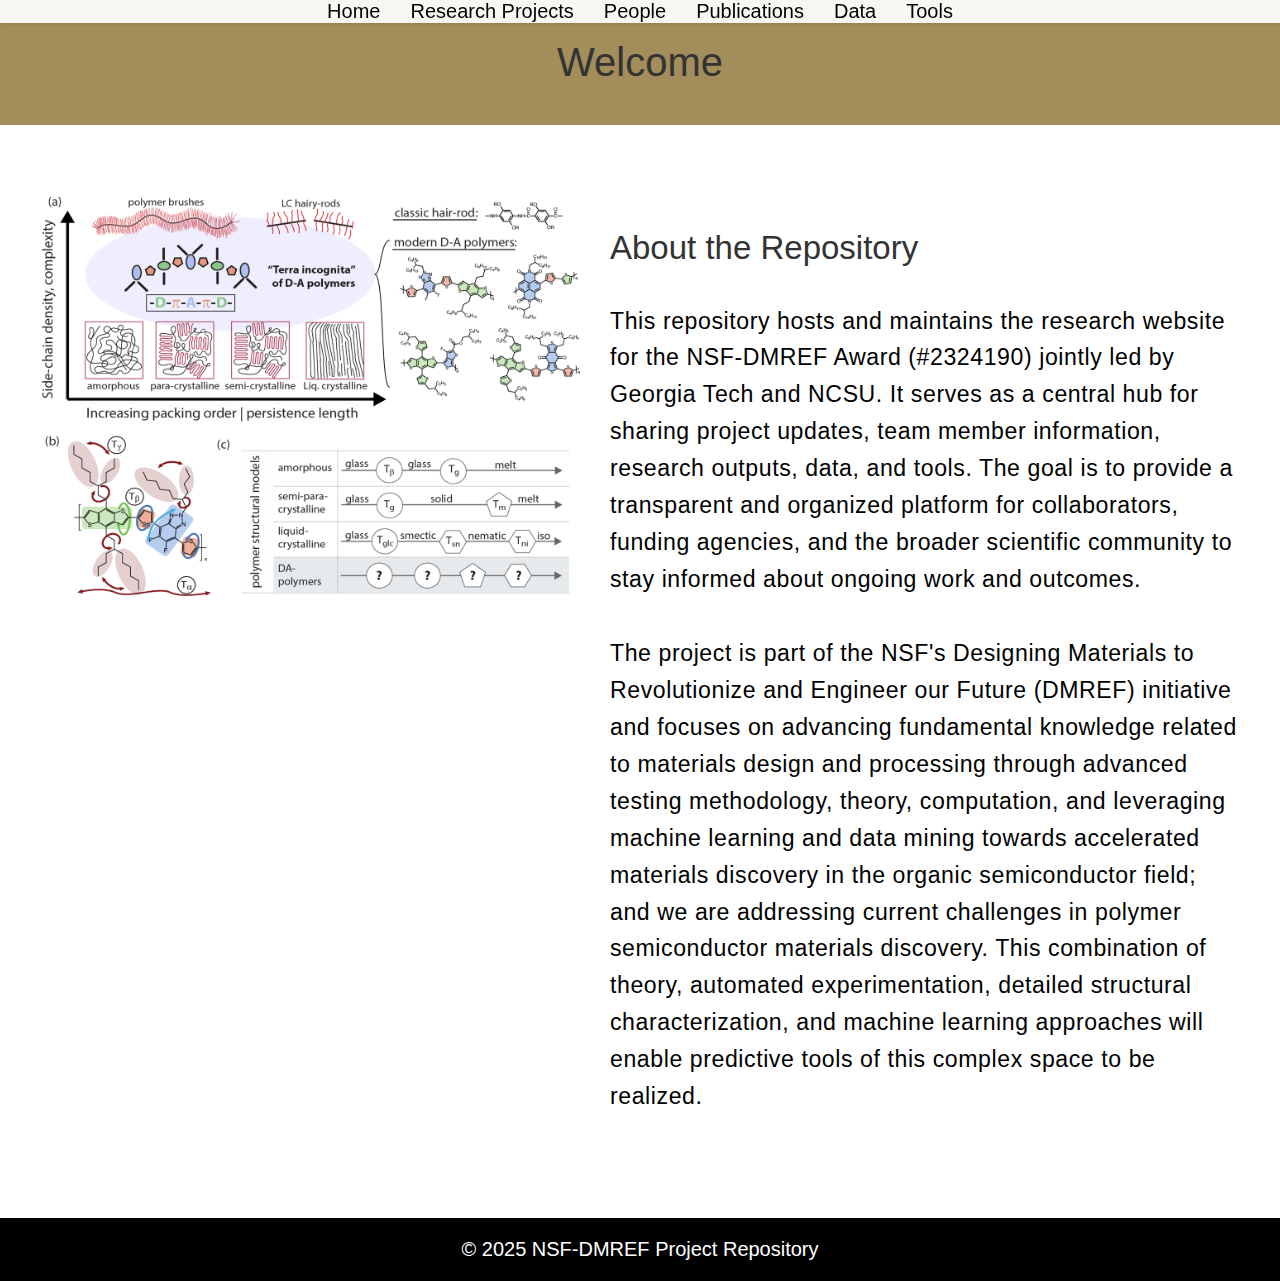
<file: index.html>
<!DOCTYPE html>
<html lang="en">
<head>
  <meta charset="UTF-8">
  <title>GT-NCSU-DMREF Repository</title>
  <link rel="stylesheet" href="style.css">
</head>
<body>
  <div class="index_banner">
    <nav>
      <ul>
        <li><a href="index.html">Home</a></li>
        <li><a href="projects.html">Research Projects</a></li>
        <li><a href="people.html">People</a></li>
        <li><a href="publications.html">Publications</a></li>
        <li><a href="data.html">Data</a></li>
        <li><a href="tools.html">Tools</a></li>
      </ul>
    </nav>
  </div>

  <!-- Welcome Banner -->
  <div class="page-title">
    <h1>Welcome</h1>
  </div>

  <section class="content">
    <div class="home-row">
      <!-- Image on the left -->
      <img src="img/home_image.png" alt="Project Image">

      <!-- Text on the right -->
      <div class="text">
        <h2>About the Repository</h2>
        <p>
          This repository hosts and maintains the research website for the NSF-DMREF Award (#2324190) jointly led by Georgia Tech and NCSU. It serves as a central hub for sharing project updates, team member information, research outputs, data, and tools. The goal is to provide a transparent and organized platform for collaborators, funding agencies, and the broader scientific community to stay informed about ongoing work and outcomes.<br>
          <br>
          The project is part of the NSF's Designing Materials to Revolutionize and Engineer our Future (DMREF) initiative and focuses on advancing fundamental knowledge related to materials design and processing through advanced testing methodology, theory, computation, and leveraging machine learning and data mining towards accelerated materials discovery in the organic semiconductor field; and we are addressing current challenges in polymer semiconductor materials discovery. This combination of theory, automated experimentation, detailed structural characterization, and machine learning approaches will enable predictive tools of this complex space to be realized.
        </p>
      </div>
    </div>
  </section>

  <footer>
    &copy; 2025 NSF-DMREF Project Repository
  </footer>
</body>
</html>
</file>
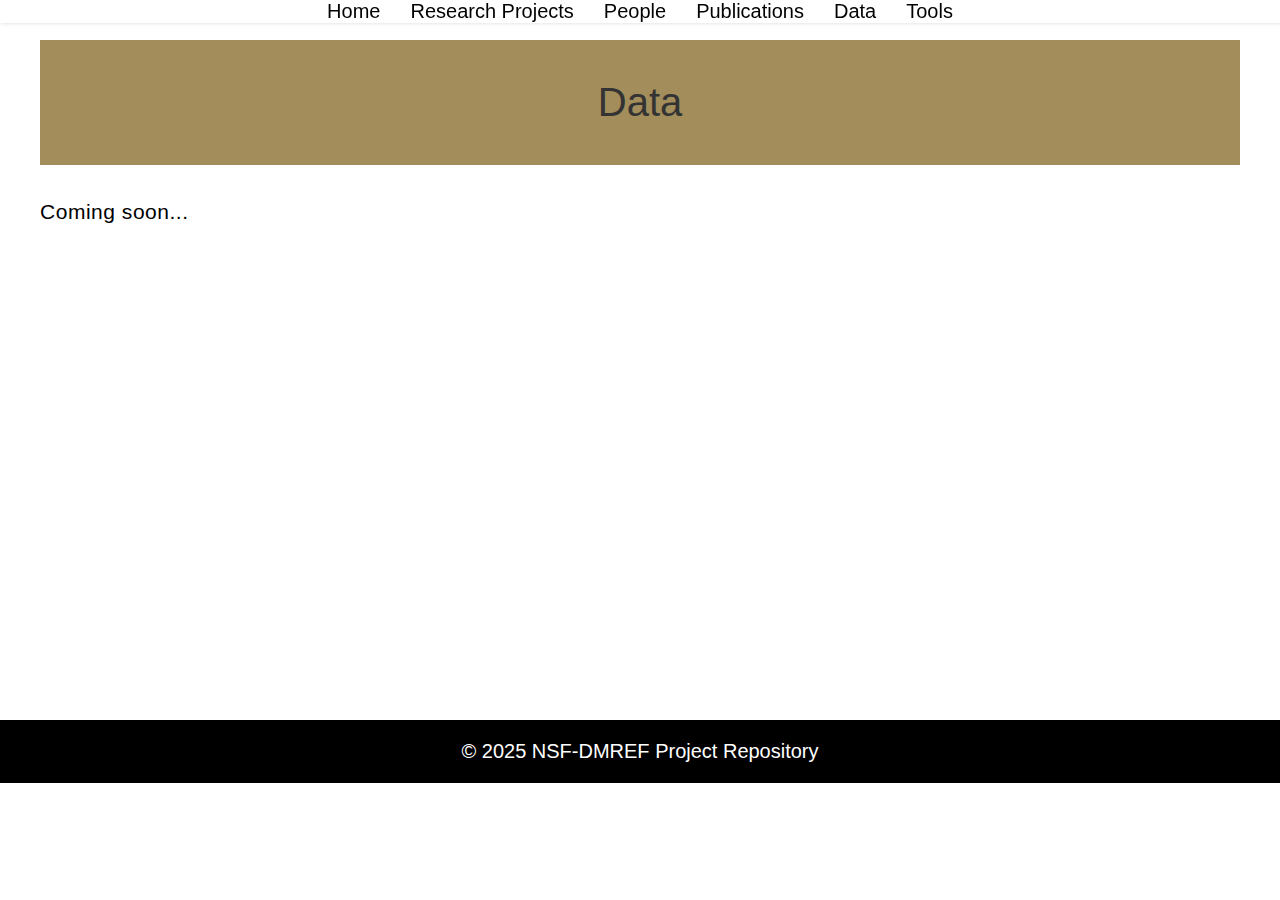
<file: data.html>
<!DOCTYPE html>
<html lang="en">
<head>
  <meta charset="UTF-8">
  <title>Data</title>
  <link rel="stylesheet" href="style.css">
</head>
<body>
  <div class="index_banner">
    <nav>
      <ul>
        <li><a href="index.html">Home</a></li>
        <li><a href="projects.html">Research Projects</a></li>
        <li><a href="people.html">People</a></li>
        <li><a href="publications.html">Publications</a></li>
        <li><a href="data.html">Data</a></li>
        <li><a href="tools.html">Tools</a></li>
      </ul>
    </nav>
  </div>

  <section class="content">
    <div class="page-title">
      <h1>Data</h1>
    </div>
    <p>Coming soon...</p>
  </section>

  <footer>
    &copy; 2025 NSF-DMREF Project Repository
  </footer>
</body>
</html>
</file>
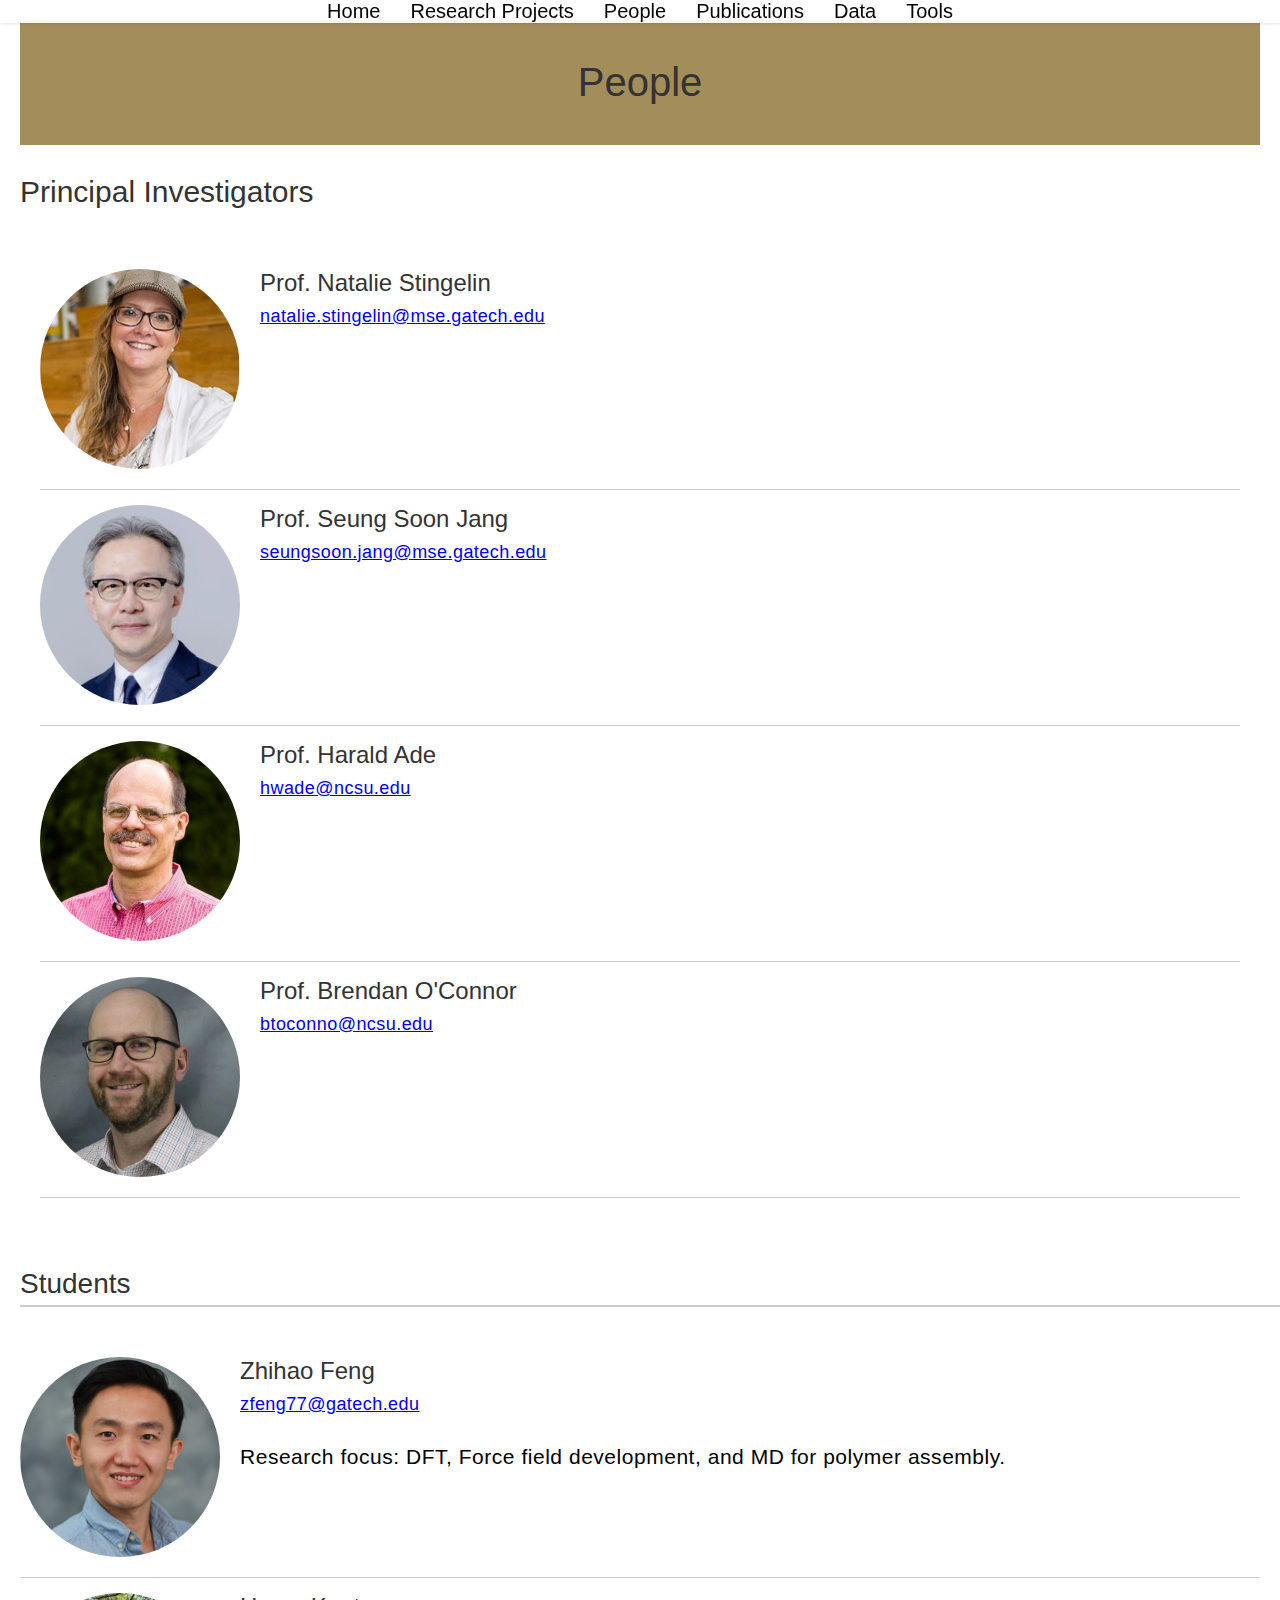
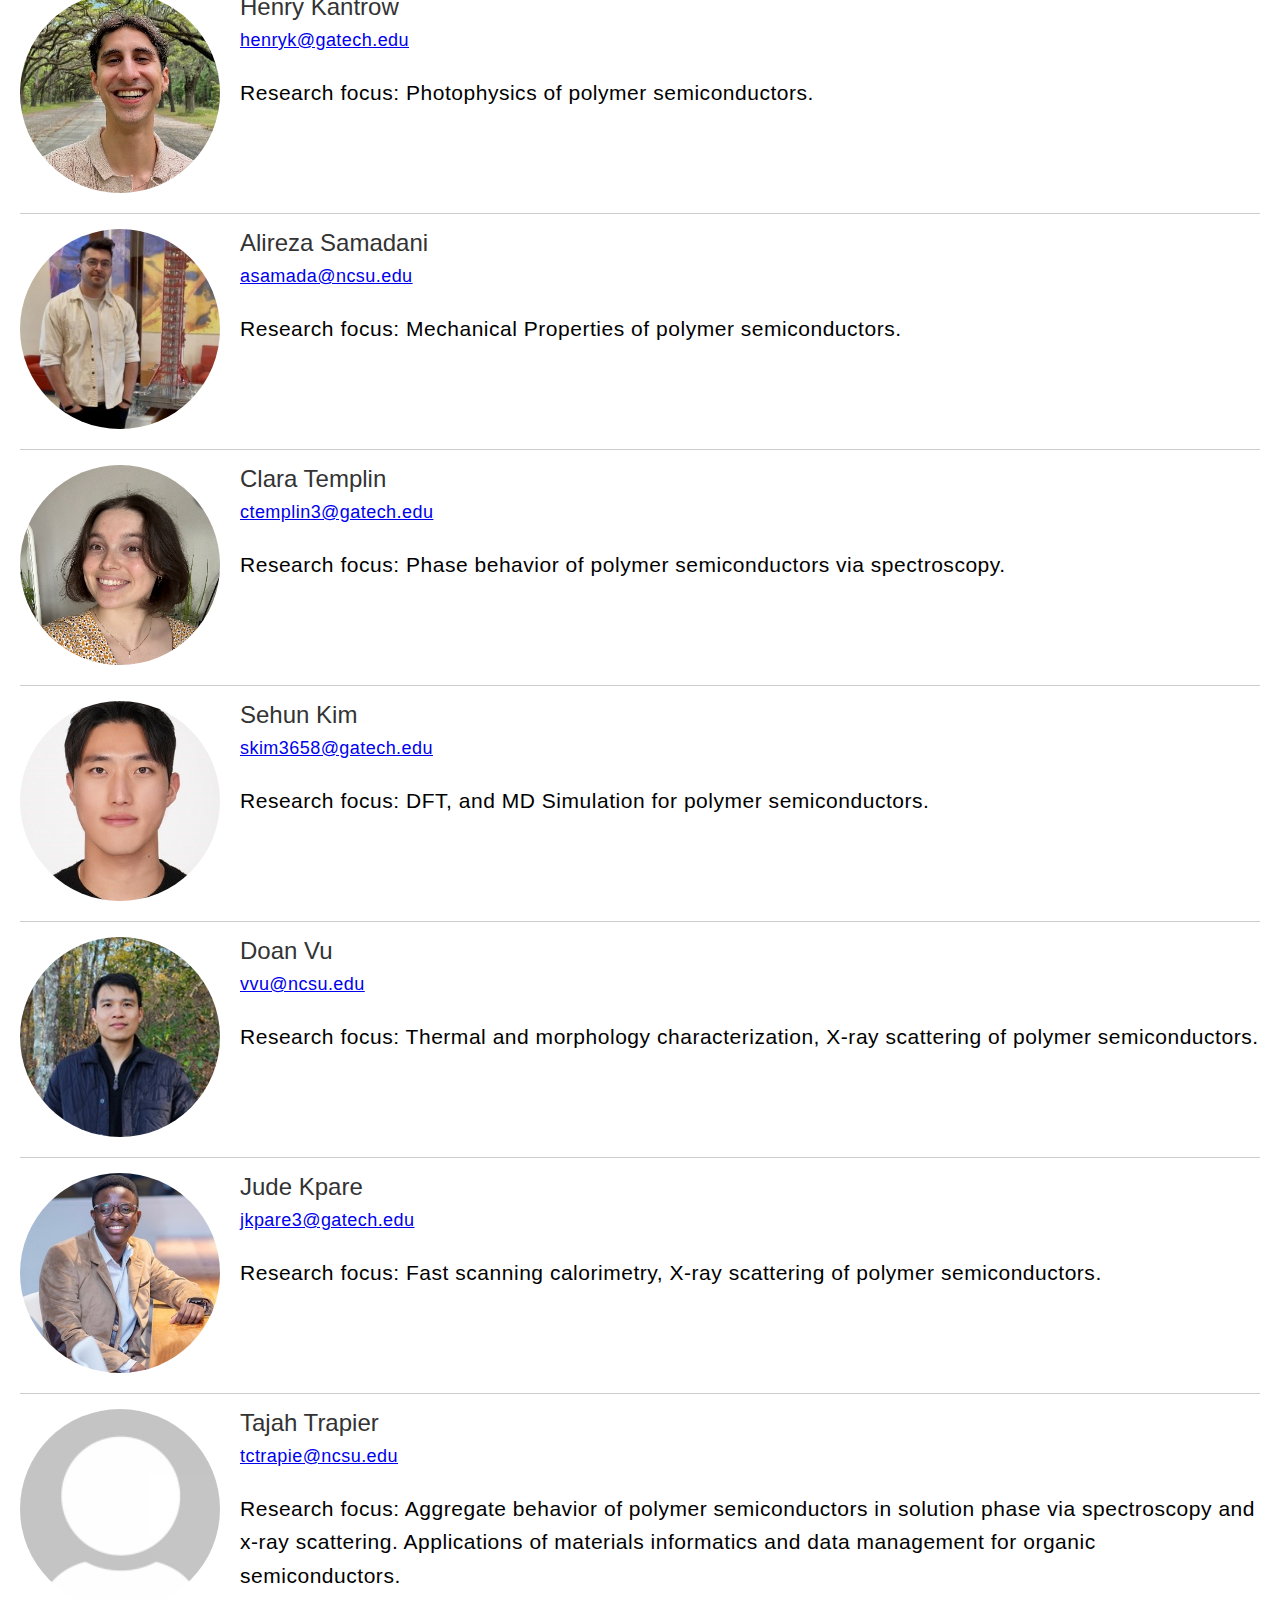
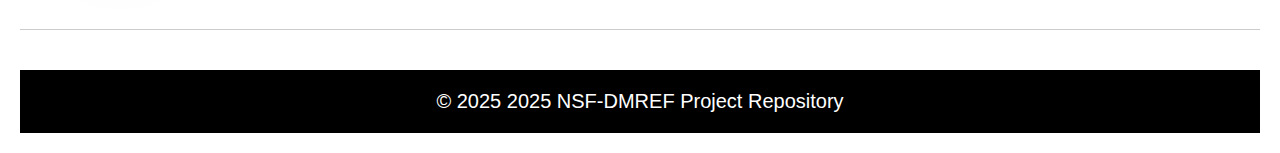
<file: people.html>
<!DOCTYPE html>
<html lang="en">
<head>
  <meta charset="UTF-8">
  <title>People</title>
  <link rel="stylesheet" href="style.css">
</head>
<body>
  <div class="index_banner">
    <nav>
      <ul>
        <li><a href="index.html">Home</a></li>
        <li><a href="projects.html">Research Projects</a></li>
        <li><a href="people.html">People</a></li>
        <li><a href="publications.html">Publications</a></li>
        <li><a href="data.html">Data</a></li>
        <li><a href="tools.html">Tools</a></li>
      </ul>
    </nav>
  </div>

  <section class="content people_list">
    <div class="page-title">
      <h1>People</h1>
    </div>
    <h2>Principal Investigators</h2>
    <ul class="people_list">
    <li class="people_card">
      <div class="headshot">
        <img src="img/people/natalie.jpg" alt="Person Name">
      </div>
      <div class="info">
        <div class="name_email">
          <h3>Prof. Natalie Stingelin</h3>
          <p class="email">
          <a href="mailto:natalie.stingelin@mse.gatech.edu">natalie.stingelin@mse.gatech.edu</a>
        </p>
        </div>
        <p></p>
      </div>
    </li>

    <li class="people_card">
      <div class="headshot">
        <img src="img/people/jang.jpg" alt="Person Name">
      </div>
      <div class="info">
        <div class="name_email">
          <h3>Prof. Seung Soon Jang</h3>
          <p class="email">
          <a href="mailto:seungsoon.jang@mse.gatech.edu">seungsoon.jang@mse.gatech.edu</a>
        </p>
        </div>
        <p></p>
      </div>
    </li>

    <li class="people_card">
      <div class="headshot">
        <img src="img/people/ade.jpg" alt="Person Name">
      </div>
      <div class="info">
        <div class="name_email">
          <h3>Prof. Harald Ade</h3>
          <p class="email">
          <a href="mailto:hwade@ncsu.edu">hwade@ncsu.edu</a>
        </p>
        </div>
        <p></p>
      </div>
    </li>

    <li class="people_card">
      <div class="headshot">
        <img src="img/people/OConnor.jpg" alt="Person Name">
      </div>
      <div class="info">
        <div class="name_email">
          <h3>Prof. Brendan O'Connor</h3>
          <p class="email">
          <a href="mailto:btoconno@ncsu.edu">btoconno@ncsu.edu</a>
        </p>
        </div>
        <p></p>
      </div>
    </li>

    </ul>
  </section>

  <section class="people-section">
    <h2>Students</h2>
    <ul class="people_list">
      <li class="people_card">
        <div class="headshot">
          <img src="img/people/zhihao.jpeg" alt="Person Name">
        </div>
        <div class="info">
          <div class="name_email">
            <h3>Zhihao Feng</h3>
            <p class="email"><a href="mailto:zfeng77@gatech.edu">zfeng77@gatech.edu</a></p>
          </div>
          <p>Research focus: DFT, Force field development, and MD for polymer assembly.</p>
        </div>
      </li>

      <li class="people_card">
        <div class="headshot">
          <img src="img/people/henry.jpg" alt="Person Name">
        </div>
        <div class="info">
          <div class="name_email">
            <h3>Henry Kantrow</h3>
            <p class="email"><a href="mailto:henryk@gatech.edu">henryk@gatech.edu</a></p>
          </div>
          <p>Research focus: Photophysics of polymer semiconductors.</p>
        </div>
      </li>

      <li class="people_card">
        <div class="headshot">
          <img src="img/people/ali.jpg" alt="Person Name">
        </div>
        <div class="info">
          <div class="name_email">
            <h3>Alireza Samadani</h3>
            <p class="email"><a href="mailto:asamada@ncsu.edu">asamada@ncsu.edu</a></p>
          </div>
          <p>Research focus: Mechanical Properties of polymer semiconductors.</p>
        </div>
      </li>

      <li class="people_card">
        <div class="headshot">
          <img src="img/people/clara.png" alt="Person Name">
        </div>
        <div class="info">
          <div class="name_email">
            <h3>Clara Templin</h3>
            <p class="email"><a href="mailto:ctemplin3@gatech.edu">ctemplin3@gatech.edu</a></p>
          </div>
          <p>Research focus: Phase behavior of polymer semiconductors via spectroscopy.</p>
        </div>
      </li>

      <li class="people_card">
        <div class="headshot">
          <img src="img/people/sehun.jpg" alt="Person Name">
        </div>
        <div class="info">
          <div class="name_email">
            <h3>Sehun Kim</h3>
            <p class="email"><a href="mailto:skim3658@gatech.edu">skim3658@gatech.edu</a></p>
          </div>
          <p>Research focus: DFT, and MD Simulation for polymer semiconductors.</p>
        </div>
      </li>

      <li class="people_card">
        <div class="headshot">
          <img src="img/people/doan.jpg" alt="Person Name">
        </div>
        <div class="info">
          <div class="name_email">
            <h3>Doan Vu</h3>
            <p class="email"><a href="mailto:vvu@ncsu.edu">vvu@ncsu.edu</a></p>
          </div>
          <p>Research focus: Thermal and morphology characterization, X-ray scattering of polymer semiconductors.</p>
        </div>
      </li>

      <li class="people_card">
        <div class="headshot">
          <img src="img/people/jude.jpg" alt="Person Name">
        </div>
        <div class="info">
          <div class="name_email">
            <h3>Jude Kpare</h3>
            <p class="email"><a href="mailto:jkpare3@gatech.edu">jkpare3@gatech.edu</a></p>
          </div>
          <p>Research focus: Fast scanning calorimetry, X-ray scattering of polymer semiconductors.</p>
        </div>
      </li>

      <li class="people_card">
        <div class="headshot">
          <img src="img/people/tmp_people.jpg" alt="Person Name">
        </div>
        <div class="info">
          <div class="name_email">
            <h3>Tajah Trapier</h3>
            <p class="email"><a href="mailto:tctrapie@ncsu.edu">tctrapie@ncsu.edu</a></p>
          </div>
          <p>Research focus: Aggregate behavior of polymer semiconductors in solution phase via spectroscopy and x-ray scattering. Applications of materials informatics and data management for organic semiconductors.</p>
        </div>
      </li>

  <footer>
    &copy; 2025 2025 NSF-DMREF Project Repository
  </footer>
</body>
</html>
</file>
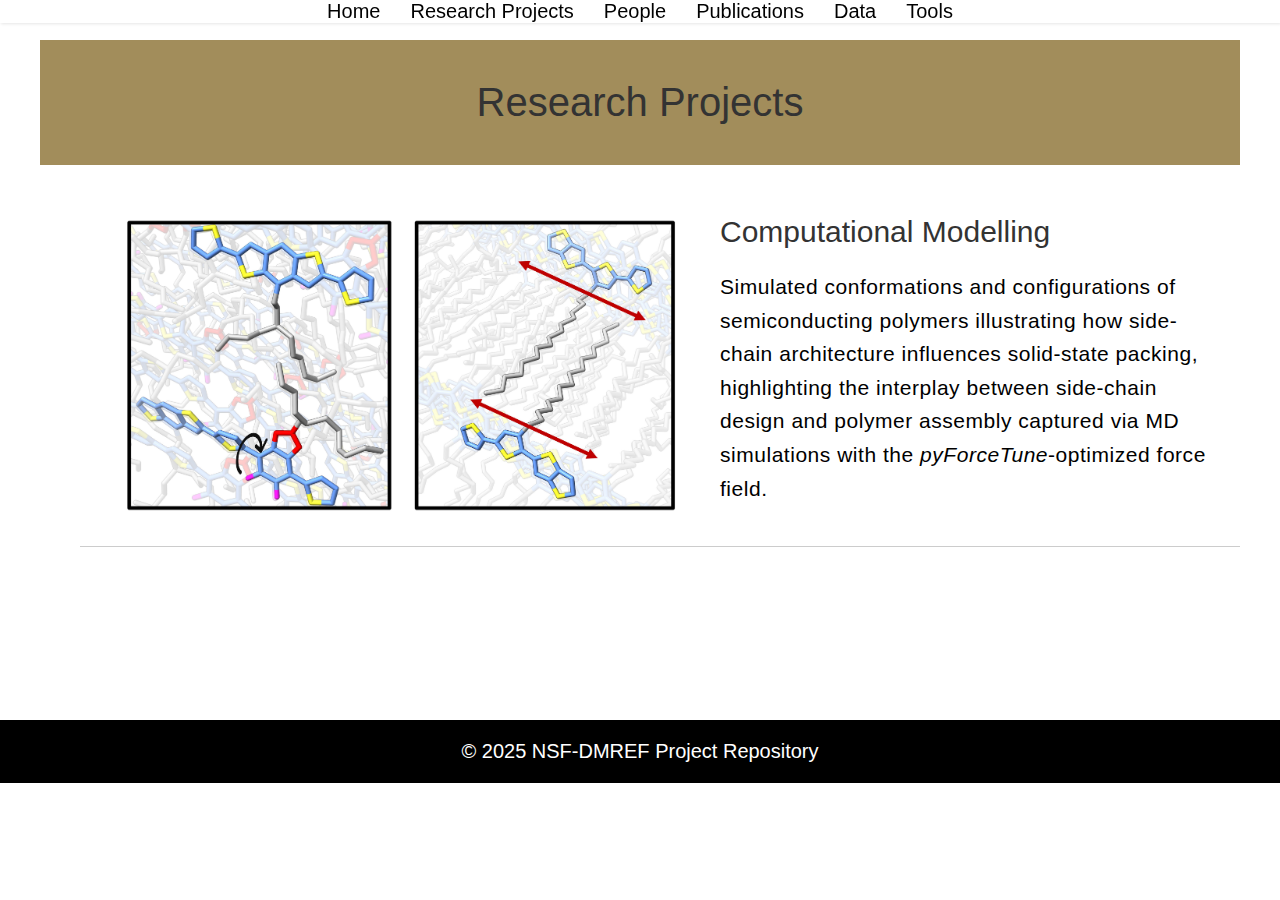
<file: projects.html>
<!DOCTYPE html>
<html lang="en">
<head>
  <meta charset="UTF-8">
  <title>Research Projects</title>
  <link rel="stylesheet" href="style.css">
</head>
<body>
  <div class="index_banner">
    <nav>
      <ul>
        <li><a href="index.html">Home</a></li>
        <li><a href="projects.html">Research Projects</a></li>
        <li><a href="people.html">People</a></li>
        <li><a href="publications.html">Publications</a></li>
        <li><a href="data.html">Data</a></li>
        <li><a href="tools.html">Tools</a></li>
      </ul>
    </nav>
  </div>

  <section class="content">
    <div class="page-title">
      <h1>Research Projects</h1>
    </div>
    <ul class="project-list">
      <li>
        <div class="image" style="background-image:url('img/proj_1.jpg')"></div>
        <div class="meta">
          <h3>Computational Modelling</h3>
          <p>Simulated conformations and configurations of semiconducting polymers illustrating how side-chain architecture influences solid-state packing, highlighting the interplay between side-chain design and polymer assembly captured via MD simulations with the <em>pyForceTune</em>-optimized force field.</p>
        </div>
      </li>
      <!-- <li>
        <div class="image" style="background-image:url('img/proj_2.jpg')"></div>
        <div class="meta">
          <h3>Project 2</h3>
          <p>Description of project 2 goes here.</p>
        </div>
      </li> -->
      <!-- Add more as needed -->
    </ul>
  </section>

  <footer>
    &copy; 2025 NSF-DMREF Project Repository
  </footer>
</body>
</html>
</file>
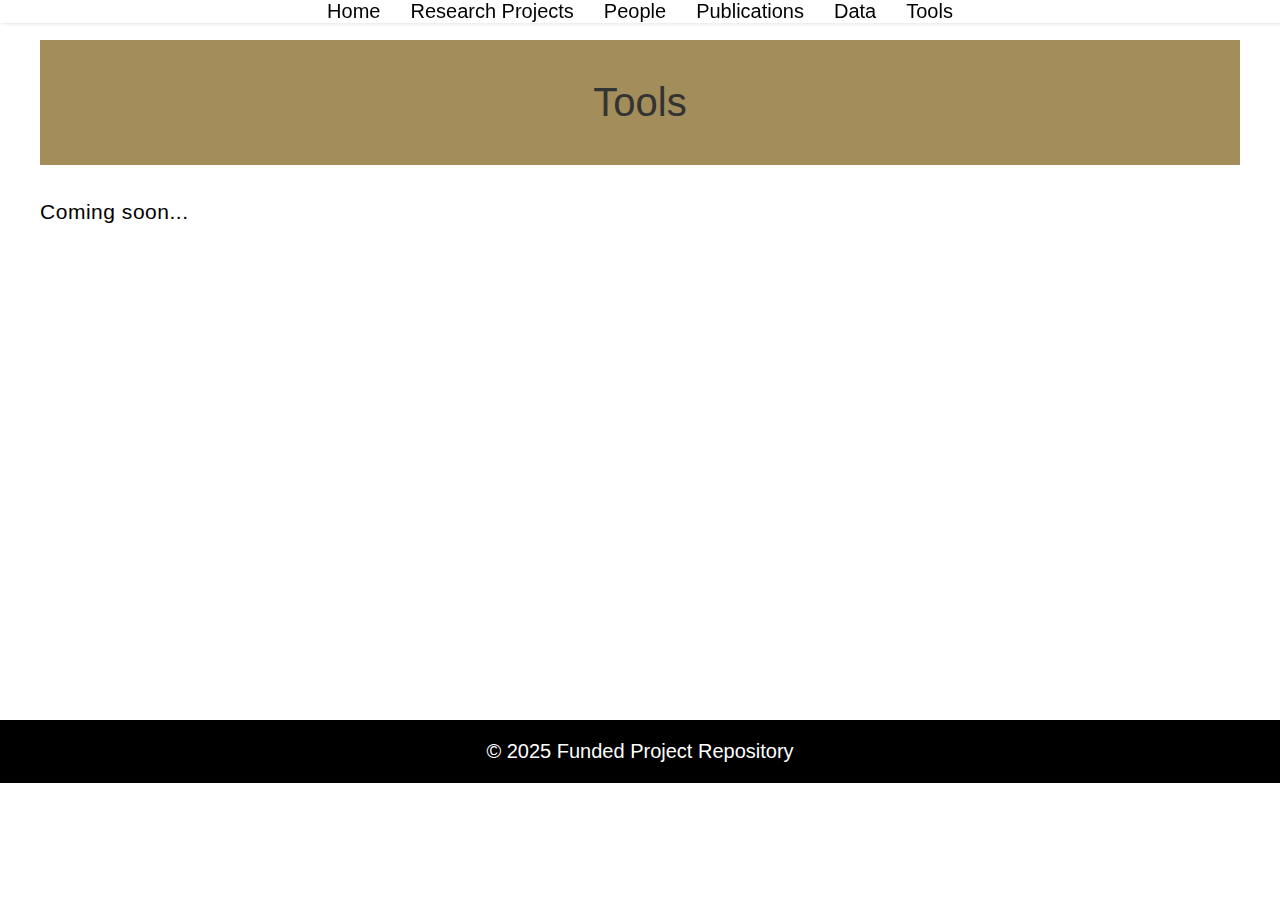
<file: tools.html>
<!DOCTYPE html>
<html lang="en">
<head>
  <meta charset="UTF-8">
  <title>Tools</title>
  <link rel="stylesheet" href="style.css">
</head>
<body>
  <div class="index_banner">
    <nav>
      <ul>
        <li><a href="index.html">Home</a></li>
        <li><a href="projects.html">Research Projects</a></li>
        <li><a href="people.html">People</a></li>
        <li><a href="publications.html">Publications</a></li>
        <li><a href="data.html">Data</a></li>
        <li><a href="tools.html">Tools</a></li>
      </ul>
    </nav>
  </div>

  <section class="content">
    <div class="page-title">
      <h1>Tools</h1>
    </div>
    <p>Coming soon...</p>
  </section>

  <footer>
    &copy; 2025 Funded Project Repository
  </footer>
</body>
</html>
</file>
<file: style.css>
/* ---------- Base ---------- */
body {
  font-family: Lato, Helvetica, Arial, sans-serif;
  font-weight: 300;
  font-size: 20px;
  margin: 0;
}

.content {
  min-height: 600px;
  padding: 40px;
}

h1, h2, h3 {
  font-weight: 400;
  color: #333;
}

p {
  line-height: 1.6;
  font-size: 1.05em;
  font-weight: 300;
  letter-spacing: .025em;
}

.page-title {
  background-color: #A28D5B;  /* GT color, can adjust */
  color: white;               /* text color */
  text-align: center;         /* center the text */
  padding: 40px 20px;         /* vertical and horizontal padding */
  margin-bottom: 30px;        /* space below the title */
}

.page-title h1 {
  margin: 0;
  font-size: 2.5rem;          /* adjust size as needed */
  font-weight: 500;
}


/* ---------- Navbar ---------- */
.index_banner {
  position: fixed;
  z-index: 10;
  width: 100%;
}

nav {
  background: #ffffffed;
  box-shadow: 1px 1px 3px #0000001a;
}

nav ul {
  margin: 0;
  padding: 0;
  display: flex;
  justify-content: center;
  list-style: none;
}

nav ul li {
  margin: 0 15px;
}

nav ul a {
  color: black;
  font-weight: lighter;
  font-size: 20px;
  text-decoration: none;
}

nav ul a:hover {
  text-decoration: underline;
}

/* ---------- Home Welcome Banner ---------- */
.welcome-banner {
  background-color: #A28D5B; /* GT color, can adjust */
  color: white;
  text-align: center;
  padding: 60px 20px;
  margin-bottom: 30px;
}

.welcome-banner h1 {
  font-size: 3rem; /* bigger than default */
  margin: 0;
  font-weight: 500;
}

/* ---------- Home Image + Text Row ---------- */
.home-row {
  display: flex;
  align-items: flex-start; /* change from center to flex-start */
  gap: 30px;
  flex-wrap: wrap; /* ensures stacking on small screens */
}

.home-row img {
  flex: 0 0 45%;       /* image takes 45% of row */
  max-width: 45%;
  border-radius: 10px;
  order: 0;            /* ensures image is on the left */
}

.home-row .text {
  flex: 1 1 50%;       /* text takes remaining space */
  font-size: 1.1em;
  line-height: 1.6;
  order: 1;            /* ensures text is on the right */
}

/* ---------- Projects ---------- */
.project-list li {
  display: flex;
  align-items: flex-start;  /* changed from center to flex-start */
  padding: 20px;
  border-bottom: 1px solid #ccc;
  margin-bottom: 20px;
}

.project-list .image {
  flex: 0 0 600px;              /* original width, we’ll adjust */
  width: 600px;                 /* base width */
  aspect-ratio: 2 / 1;          /* width : height = 1:2 */
  margin-right: 20px;
  background-size: contain;
  background-position: top;
  background-repeat: no-repeat;  /* avoid tiling */
  border-radius: 4px;
}

.project-list .meta h3 {
  margin: 0 0 10px;
  font-size: 30px;
}


/* ---------- People ---------- */
.people_list {
  list-style: none;
  padding: 20px;
  margin: 0;
}

.people_card {
  display: flex;
  align-items: flex-start; /* align top of text with headshot */
  gap: 20px;               /* space between columns */
  padding: 15px 0;
  border-bottom: 1px solid #ccc;
}

.headshot img {
  width: 200px;    /* adjust size as needed */
  height: 200px;
  object-fit: cover;        /* fills the box */
  object-position: center 20%; /* shift image down */
  border-radius: 50%;
}

.info {
  flex: 1;          /* text takes remaining space */
}


.name_email .email {
  font-size: 18px;
  color: #062f4f;
  margin: 0 0 10px 0;
}

.people-section h2 {
  font-size: 28px;
  margin: 30px 0 15px 20px;
  border-bottom: 2px solid #ccc; /* optional underline */
  padding-bottom: 5px;
}

.name_email h3 {
  margin: 0 0 5px 0;
  font-size: 24px;
}

/* ---------- Publications ---------- */
.pub-list {
  list-style: none;
  padding: 0;
}

.pub-list li.pub-card {
  padding: 15px;
  margin-bottom: 10px;
  background: #fff;
  border-radius: 3px;
  box-shadow: 0px 2px 4px -2px #ccc;
}

/* ---------- Footer ---------- */
footer {
  background: #000000;
  color: white;
  text-align: center;
  padding: 20px;
  margin-top: 40px;
}
</file>
